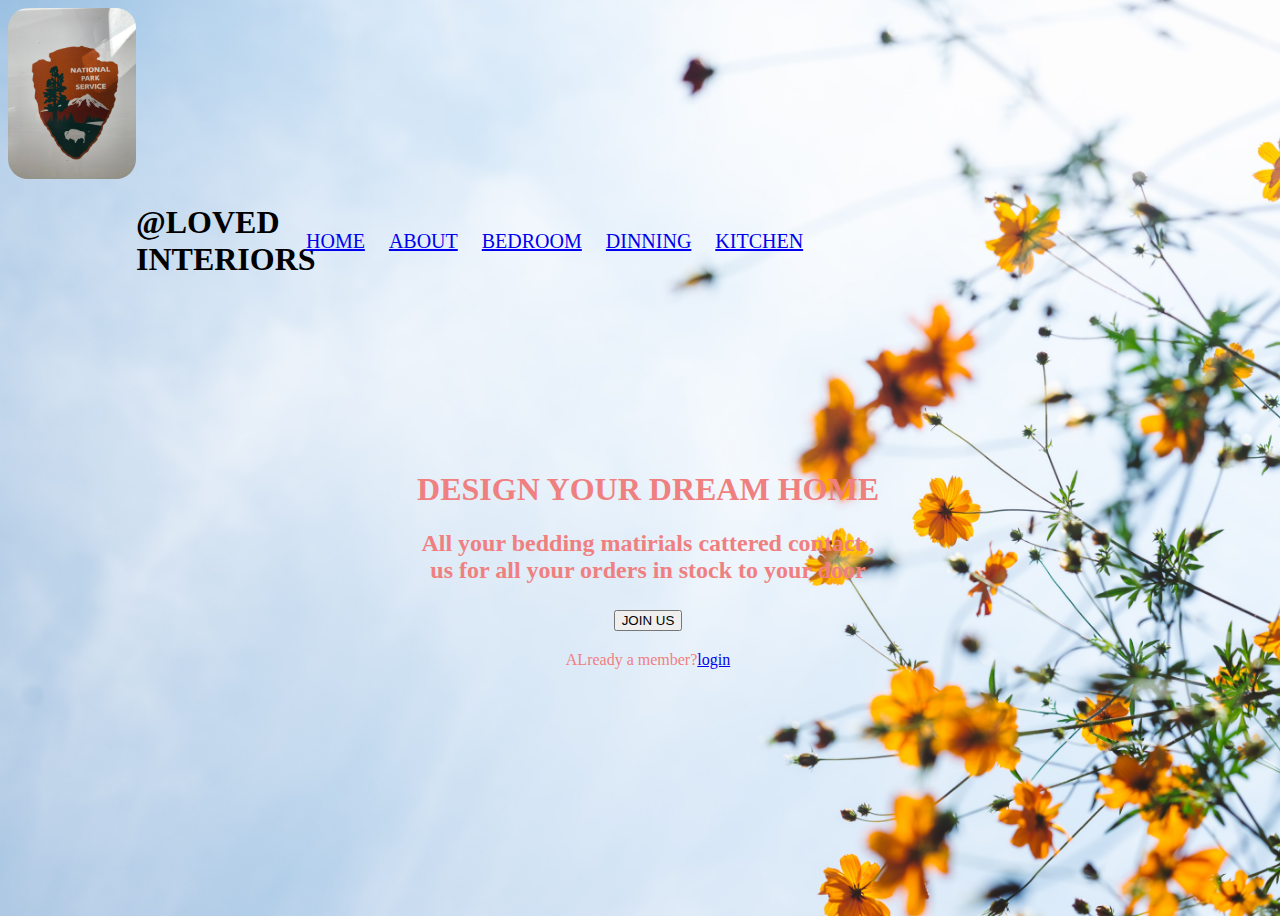
<file: index.html>
<!DOCTYPE html>
<html lang="en">
<head>
    <meta charset="UTF-8">
    <meta http-equiv="X-UA-Compatible" content="IE=edge">
    <meta name="viewport" content="width=device-width, initial-scale=1.0">
    <title>Document</title>
<link rel="stylesheet" href="style.css">
</head>
<body>
    <img  id="image"src="/image/na.jpg">
    <div class="web">
        <div class="navbar">
<h1 id="logo">@LOVED INTERIORS</h1>

          <ul>
              <li><a href="#">Home</a></li>
              <li><a href="#">About</a></li>
              <li><a href="#">Bedroom</a></li>
              <li><a href="#">Dinning</a></li>
              <li><a href="#">kitchen</a></li>
            
            </ul>
        </div>
           <div class="content">
            <h1>DESIGN YOUR DREAM HOME</h1>
            <h2 id="cal">All your bedding matirials cattered contact ,<br>us for all your orders in stock to your door</h2>
            <h2  id="join"><button>JOIN US</button></h2>
           <p>ALready a member?<a href="login.html">login</a></p>
           
       </div> 

</body>
</html>
</file>
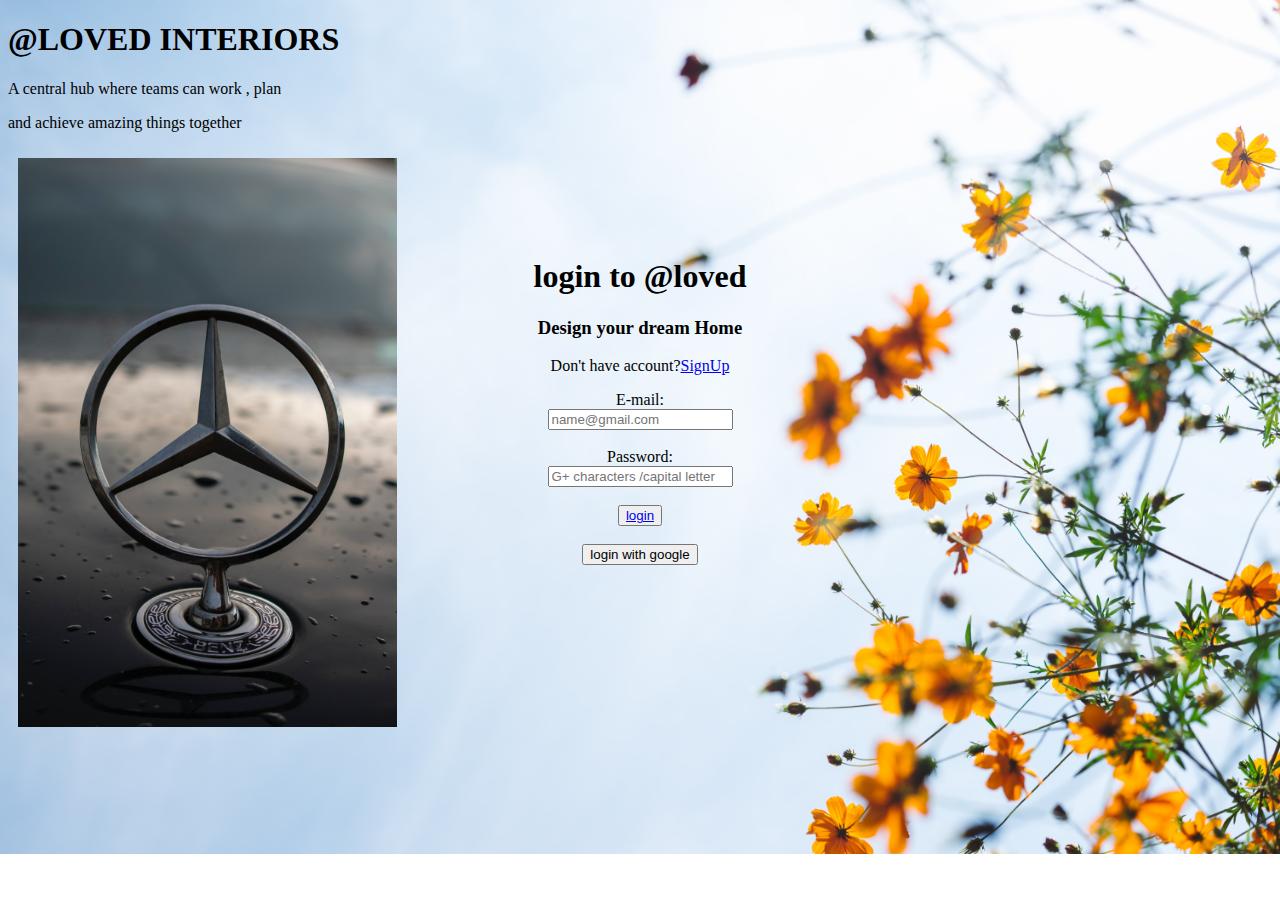
<file: login.html>
<!DOCTYPE html>
<html lang="en">
<head>
    <meta charset="UTF-8">
    <meta http-equiv="X-UA-Compatible" content="IE=edge">
    <meta name="viewport" content="width=device-width, initial-scale=1.0">
    <title>Document</title>
</head>
<body>
    <style>
body{
    background-image: url(/image/masaaki-komori-7xP5BJ34ybg-unsplash.jpg);
    background-repeat: no-repeat;
    background-size:cover;
     }
      .signupform {
    
            text-align:center;
            margin: 10% 40%;
        }
          .image{
              float: left;
              clear: left;
              margin-left: 0px;
              margin-bottom: 10px;
              padding: 10px;
          } 
           
       </style>    

  </head>
  <body>
      <h1>@LOVED INTERIORS</h1>
      <p> A central hub where teams can work , plan </p> 
       <p> and achieve amazing things together</p> 
       <img src="image/llo.jpg" width="30%" height="200%" 
       alt="hey image"
       class="image">
      <form class="signupform">
      <h1>login to @loved </h1>
      <h3>Design your dream Home</h3>
      <form>
  <p>Don't have account?<a href="index.html">SignUp</a></p>
  <label >E-mail:</label>
  <br>
  <input type="email"placeholder="name@gmail.com">
  <br>
  <br>
  <label>Password:</label>
  <br>
  <input type="password"placeholder="G+ characters /capital letter">
  <br>
  <br>
   <button><a href="table.html">login</a></button>
  <br>
  <br>
  <button>login with google</button>
  <br/>
  <br/>
  
</body>
</html>
</file>
<file: style.css>
body{
background-image: url(/image/masaaki-komori-7xP5BJ34ybg-unsplash.jpg);
background-position: center;
background-size: cover;
width: 100%;
height: 100vh;
}

.navbar{
float:left;
display: flex;
align-items:center;
justify-content: space-between;
padding-left: 10%;
padding-right: 30%;
padding-top: 0%;
color: black;


}
.navbar ul li{


    list-style: none;
    display: inline-block;
    position: relative;
    padding: 10px 10px;
    font-size: 20px;
    text-decoration: aqua none;
    
color: black;
text-transform: uppercase;
margin-left: 0 10px;}

#logo{

width: 120px;
cursor:pointer;

}


.content{
color:lightcoral;
width: 100%;
text-align: center;
top: 50%;
position: absolute;
text-decoration-color: blue;

}
#image{
font-weight: bold;
border-radius: 20px;
width: 10%;





}
</file>
